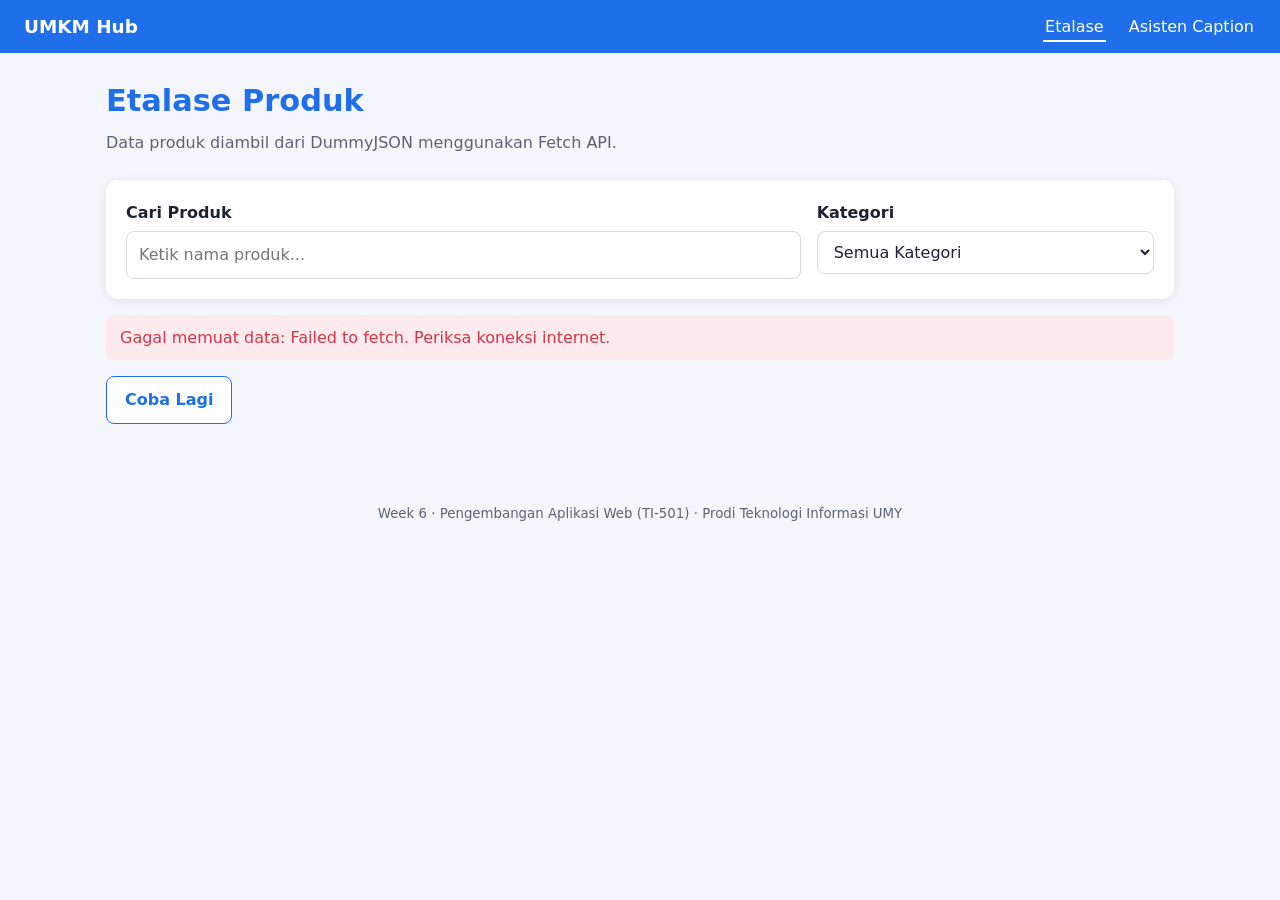
<file: index.html>
<!DOCTYPE html>
<html lang="id">
<head>
  <meta charset="UTF-8">
  <meta name="viewport" content="width=device-width, initial-scale=1.0">
  <title>Etalase Produk</title>
  <link rel="stylesheet" href="css/style.css">
</head>
<body>
  <nav class="navbar">
    <span class="brand">UMKM Hub</span>
    <div class="nav-links">
      <a href="index.html" class="active">Etalase</a>
      <a href="form.html">Asisten Caption</a>
    </div>
  </nav>

  <main class="container">
    <header>
      <h1>Etalase Produk</h1>
      <p class="subtitle">Data produk diambil dari DummyJSON menggunakan Fetch API.</p>
    </header>

    <section class="toolbar" aria-label="Pencarian dan filter">
      <div class="field">
        <label for="searchInput">Cari Produk</label>
        <input type="search" id="searchInput" placeholder="Ketik nama produk...">
      </div>
      <div class="field">
        <label for="categorySelect">Kategori</label>
        <select id="categorySelect">
          <option value="all">Semua Kategori</option>
        </select>
      </div>
    </section>

    <p id="statusText" class="status" role="status" aria-live="polite">Menunggu data...</p>
    <button type="button" id="retryBtn" class="btn secondary" hidden>Coba Lagi</button>

    <section id="productList" class="grid" aria-label="Daftar produk"></section>
  </main>

  <footer class="footer">
    <small>Week 6 · Pengembangan Aplikasi Web (TI-501) · Prodi Teknologi Informasi UMY</small>
  </footer>

  <script src="js/index.js"></script>
</body>
</html>
</file>
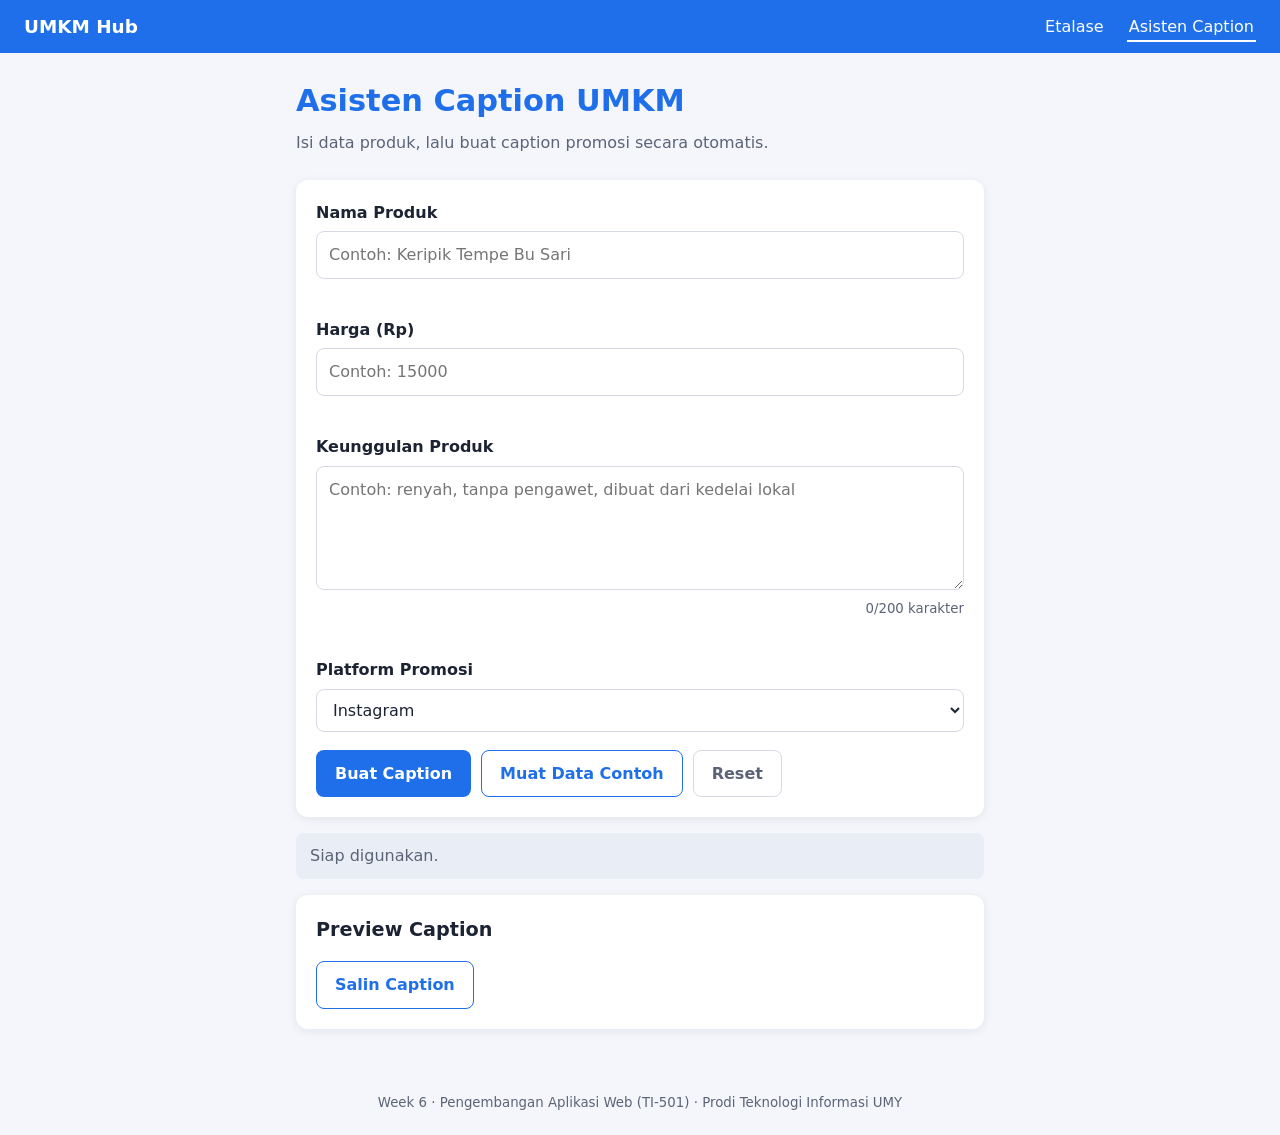
<file: form.html>
<!DOCTYPE html>
<html lang="id">
<head>
  <meta charset="UTF-8">
  <meta name="viewport" content="width=device-width, initial-scale=1.0">
  <title>Asisten Caption UMKM</title>
  <link rel="stylesheet" href="css/style.css">
</head>
<body>
  <nav class="navbar">
    <span class="brand">UMKM Hub</span>
    <div class="nav-links">
      <a href="index.html">Etalase</a>
      <a href="form.html" class="active">Asisten Caption</a>
    </div>
  </nav>

  <main class="container narrow">
    <header>
      <h1>Asisten Caption UMKM</h1>
      <p class="subtitle">Isi data produk, lalu buat caption promosi secara otomatis.</p>
    </header>

    <form id="captionForm" novalidate>
      <div class="field">
        <label for="namaProduk">Nama Produk</label>
        <input type="text" id="namaProduk" name="namaProduk" placeholder="Contoh: Keripik Tempe Bu Sari">
        <small id="errorNama" class="error" aria-live="polite"></small>
      </div>

      <div class="field">
        <label for="hargaProduk">Harga (Rp)</label>
        <input type="number" id="hargaProduk" name="hargaProduk" min="0" placeholder="Contoh: 15000">
        <small id="errorHarga" class="error" aria-live="polite"></small>
      </div>

      <div class="field">
        <label for="keunggulan">Keunggulan Produk</label>
        <textarea id="keunggulan" name="keunggulan" rows="4" maxlength="200" placeholder="Contoh: renyah, tanpa pengawet, dibuat dari kedelai lokal"></textarea>
        <small class="counter"><span id="charCount">0</span>/200 karakter</small>
        <small id="errorKeunggulan" class="error" aria-live="polite"></small>
      </div>

      <div class="field">
        <label for="platform">Platform Promosi</label>
        <select id="platform" name="platform">
          <option value="Instagram">Instagram</option>
          <option value="WhatsApp">WhatsApp</option>
          <option value="TikTok">TikTok</option>
          <option value="Facebook">Facebook</option>
        </select>
      </div>

      <div class="actions">
        <button type="submit" id="buatCaption" class="btn primary">Buat Caption</button>
        <button type="button" id="muatContoh" class="btn secondary">Muat Data Contoh</button>
        <button type="reset" class="btn ghost">Reset</button>
      </div>
    </form>

    <p id="statusText" class="status" role="status" aria-live="polite">Siap digunakan.</p>

    <section class="preview" aria-labelledby="judulPreview">
      <h2 id="judulPreview">Preview Caption</h2>
      <p id="captionOutput" class="output" hidden></p>
      <button type="button" id="salinCaption" class="btn secondary" hidden>Salin Caption</button>
    </section>
  </main>

  <footer class="footer">
    <small>Week 6 · Pengembangan Aplikasi Web (TI-501) · Prodi Teknologi Informasi UMY</small>
  </footer>

  <script src="js/form.js"></script>
</body>
</html>
</file>
<file: css/style.css>
:root {
  --primary: #1f6feb;
  --primary-dark: #1558bd;
  --bg: #f4f6fb;
  --card: #ffffff;
  --text: #1c2333;
  --muted: #5b6477;
  --danger: #d1344b;
  --success: #1a8754;
  --border: #d5dae5;
  --radius: 12px;
}

* { box-sizing: border-box; }

body {
  margin: 0;
  font-family: "Segoe UI", system-ui, -apple-system, Arial, sans-serif;
  background: var(--bg);
  color: var(--text);
  line-height: 1.6;
}

/* ===== Navbar ===== */
.navbar {
  display: flex;
  justify-content: space-between;
  align-items: center;
  flex-wrap: wrap;
  gap: 8px;
  padding: 12px 24px;
  background: var(--primary);
  color: #fff;
}
.brand { font-weight: 700; font-size: 1.15rem; }
.nav-links a {
  color: #fff;
  text-decoration: none;
  margin-left: 16px;
  padding: 4px 2px;
  border-bottom: 2px solid transparent;
}
.nav-links a:hover, .nav-links a.active { border-bottom-color: #fff; }

/* ===== Layout ===== */
.container { max-width: 1100px; margin: 0 auto; padding: 24px 16px 40px; }
.container.narrow { max-width: 720px; }

header h1 { margin: 0; font-size: 1.9rem; color: var(--primary); }
.subtitle { margin: 4px 0 24px; color: var(--muted); }

form, .preview, .toolbar {
  background: var(--card);
  border-radius: var(--radius);
  padding: 20px;
  box-shadow: 0 2px 10px rgba(20, 30, 60, 0.08);
}

.toolbar { display: grid; grid-template-columns: 2fr 1fr; gap: 16px; }
.toolbar .field { margin-bottom: 0; }

/* ===== Form ===== */
.field { margin-bottom: 18px; }
label { display: block; font-weight: 600; margin-bottom: 6px; }

input, textarea, select {
  width: 100%;
  padding: 10px 12px;
  font: inherit;
  border: 1.5px solid var(--border);
  border-radius: 8px;
  background: #fff;
  color: var(--text);
}
input:focus, textarea:focus, select:focus {
  outline: 3px solid rgba(31, 111, 235, 0.25);
  border-color: var(--primary);
}
.input-invalid { border-color: var(--danger); }

.error { display: block; min-height: 1.2em; margin-top: 4px; color: var(--danger); }
.counter { display: block; text-align: right; color: var(--muted); }

.actions { display: flex; flex-wrap: wrap; gap: 10px; }

/* ===== Tombol ===== */
.btn {
  display: inline-block;
  padding: 10px 18px;
  font: inherit;
  font-weight: 600;
  text-align: center;
  text-decoration: none;
  border: 1.5px solid transparent;
  border-radius: 8px;
  cursor: pointer;
  transition: background 0.2s, transform 0.1s;
}
.btn:active { transform: scale(0.97); }
.btn:disabled { opacity: 0.6; cursor: not-allowed; }
.btn.small { padding: 6px 12px; font-size: 0.9rem; }
.btn.primary { background: var(--primary); color: #fff; }
.btn.primary:hover { background: var(--primary-dark); }
.btn.secondary { background: #fff; color: var(--primary); border-color: var(--primary); }
.btn.secondary:hover { background: #eaf1ff; }
.btn.ghost { background: transparent; color: var(--muted); border-color: var(--border); }
.btn.ghost:hover { background: #eef0f6; }
.btn.active { box-shadow: 0 0 0 3px rgba(31, 111, 235, 0.3); }

/* ===== Status ===== */
.status {
  margin: 16px 0;
  padding: 10px 14px;
  border-radius: 8px;
  background: #e9edf5;
  color: var(--muted);
}
.status.success { background: #e3f6ec; color: var(--success); }
.status.error-status { background: #fdeaed; color: var(--danger); }
.status.loading { background: #fff6dd; color: #8a6100; }

/* ===== Preview caption ===== */
.preview h2 { margin-top: 0; font-size: 1.2rem; }
.output {
  white-space: pre-line;
  padding: 14px;
  margin: 0 0 12px;
  background: #f7f9ff;
  border-left: 4px solid var(--primary);
  border-radius: 6px;
}

/* ===== Grid produk ===== */
.grid {
  display: grid;
  grid-template-columns: repeat(auto-fill, minmax(210px, 1fr));
  gap: 18px;
  margin-top: 16px;
}
.card {
  display: flex;
  flex-direction: column;
  gap: 4px;
  padding: 14px;
  background: var(--card);
  border-radius: var(--radius);
  box-shadow: 0 2px 10px rgba(20, 30, 60, 0.08);
  transition: transform 0.2s, box-shadow 0.2s;
}
.card:hover { transform: translateY(-4px); box-shadow: 0 8px 20px rgba(20, 30, 60, 0.14); }
.card img { width: 100%; height: 160px; object-fit: contain; background: #f0f3fa; border-radius: 8px; }
.card h3 { margin: 6px 0 0; font-size: 1rem; }
.card .btn { margin-top: auto; }
.badge {
  align-self: flex-start;
  margin-top: 8px;
  padding: 2px 10px;
  font-size: 0.75rem;
  border-radius: 999px;
  background: #eaf1ff;
  color: var(--primary);
}
.price { margin: 0; font-weight: 700; font-size: 1.1rem; color: var(--success); }
.rating { margin: 0 0 8px; color: var(--muted); font-size: 0.9rem; }

.footer { text-align: center; padding: 20px; color: var(--muted); }

/* ===== Responsif ===== */
@media (max-width: 600px) {
  .toolbar { grid-template-columns: 1fr; }
  header h1 { font-size: 1.5rem; }
  .actions { flex-direction: column; }
  .actions .btn { width: 100%; }
  .navbar { padding: 12px 16px; }
}
</file>
